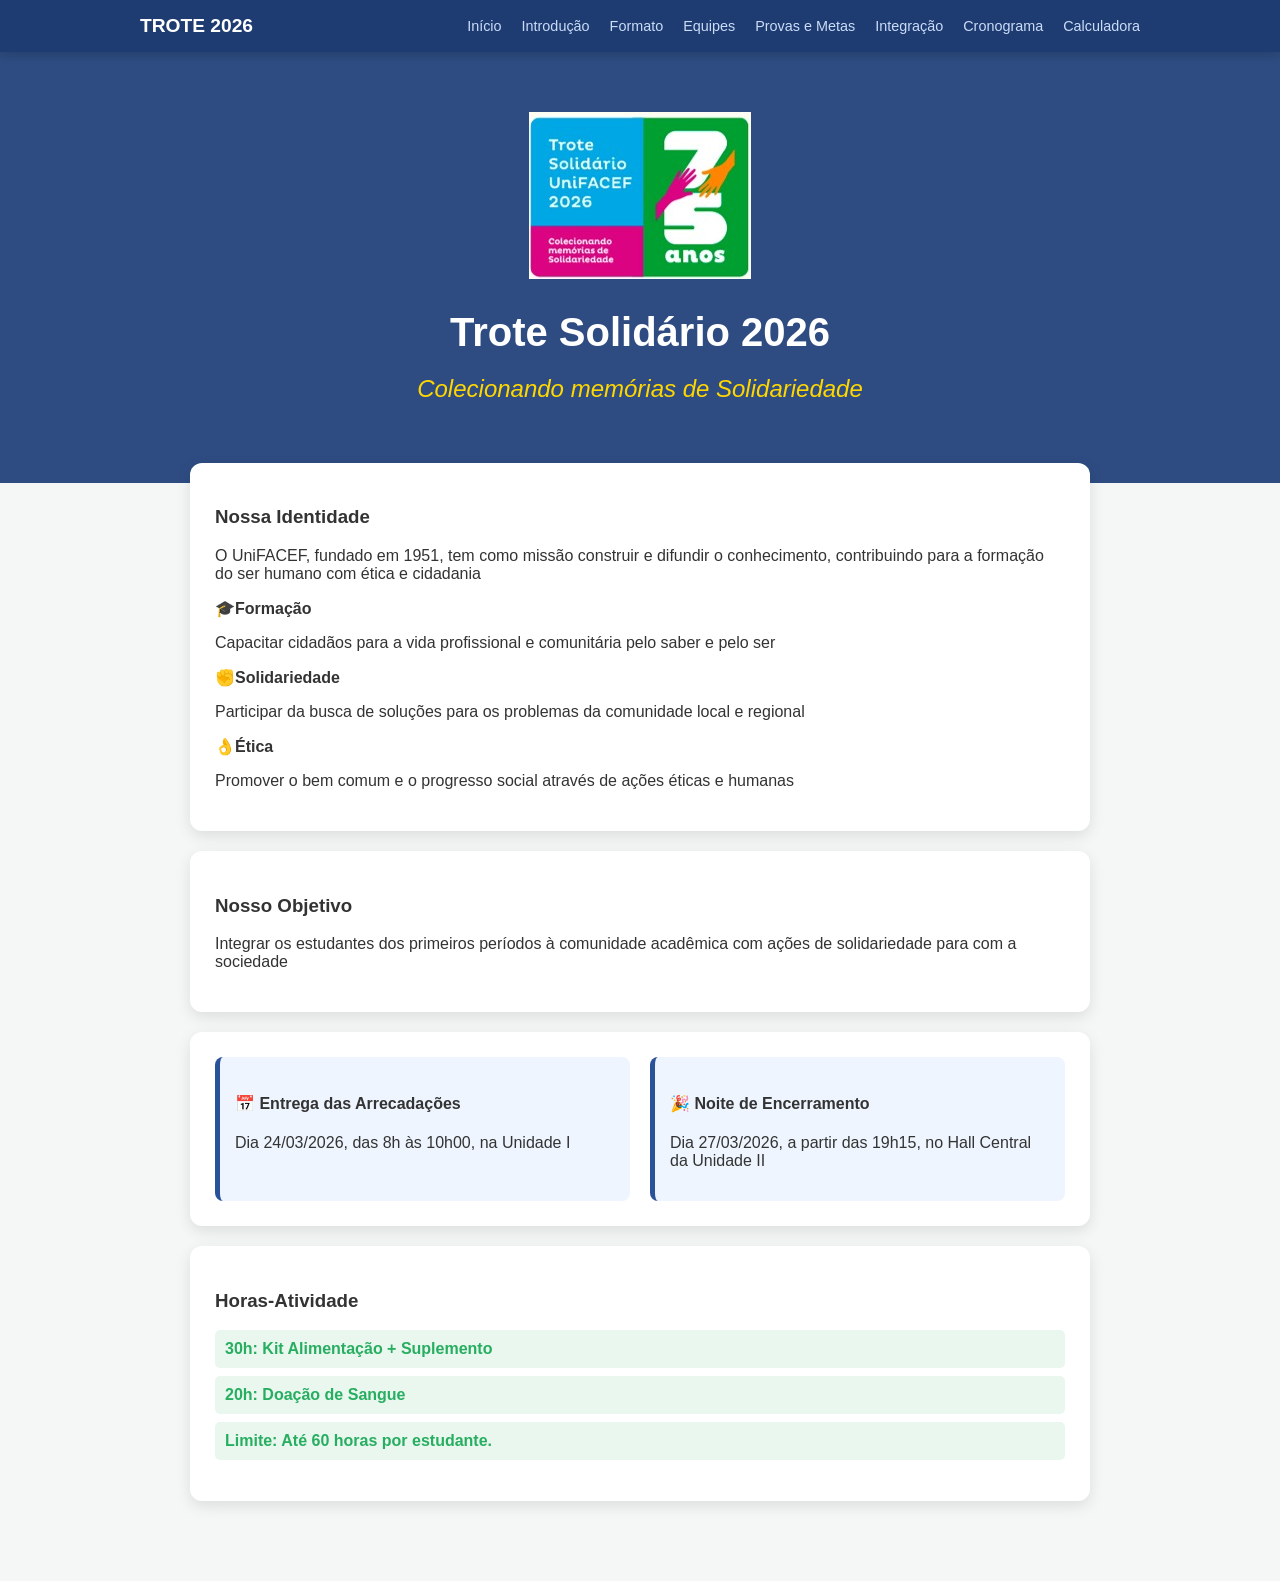
<file: index.html>
<!DOCTYPE html>
<html lang="pt-br">
    <head>
        <title> Trote Solidário </title>
        <meta charset="UTF-8">
        <link rel="stylesheet" href="styles.css">
    </head>
    <body>
        <nav class="menu">
            <div class="menu-container">
                <a href="index.html" class="menu-logo"> Trote 2026 </a>
                <ul class="lista">
                    <li> <a href="index.html"> Início </a> </li>
                    <li> <a href="introducao.html"> Introdução </a> </li>
                    <li> <a href="formato.html"> Formato </a> </li>
                    <li> <a href="equipes.html"> Equipes </a> </li>
                    <li> <a href="provas.html"> Provas e Metas </a> </li>
                    <li> <a href="integracao.html"> Integração </a> </li>
                    <li> <a href="cronograma.html"> Cronograma </a> </li>
                    <li> <a href="calculadora.html"> Calculadora </a> </li>
                </ul>
            </div>
        </nav>
        <header class="cabecalho">
            <div class="cabecalho-container">
                <img src="trote.png" alt="UniFACEF" class="cabecalho-logo"/>
                <h1> Trote Solidário 2026 </h1>
                <h2> Colecionando memórias de Solidariedade </h2>
            </div>
        </header>
        <main class="principal">
            <section>
                <h3> Nossa Identidade </h3>
                <p> O UniFACEF, fundado em 1951, tem como missão construir e difundir o conhecimento, contribuindo para a formação do ser humano com ética e cidadania </p>
                <div class="pilares-container">
                    <div class="pilar"> 
                        <strong> 🎓Formação </strong>
                        <p> Capacitar cidadãos para a vida profissional e comunitária pelo saber e pelo ser </p>
                    </div>
                    <div class="pilar"> 
                        <strong> ✊Solidariedade </strong>
                        <p> Participar da busca de soluções para os problemas da comunidade local e regional </p>
                    </div>
                    <div class="pilar"> 
                        <strong> 👌Ética </strong>
                        <p> Promover o bem comum e o progresso social através de ações éticas e humanas </p>
                    </div>
                </div>
            </section>
            <section>
                <h3> Nosso Objetivo </h3>
                <p> 
                    Integrar os estudantes dos primeiros períodos à comunidade acadêmica com ações de solidariedade para com a sociedade 
                </p>
            </section>
            <section class="importante">
                <div class="card-meta"> 
                    <h4> 📅 Entrega das Arrecadações </h4>
                    <p> Dia 24/03/2026, das 8h às 10h00, na Unidade I </p>
                </div>
                <div class="card-meta">
                    <h4> 🎉 Noite de Encerramento </h4>
                    <p> Dia 27/03/2026, a partir das 19h15, no Hall Central da Unidade II </p>
                </div>    
            </section>
            <section class="recompensas">
                <h3> Horas-Atividade </h3>
                <ul>
                    <li> <strong> 30h: </strong> Kit Alimentação + Suplemento </li> 
                    <li> <strong> 20h: </strong> Doação de Sangue </li> 
                    <li> <strong> Limite: </strong> Até 60 horas por estudante. </li> 
                </ul> 
            </section>
        </main>
    </body>
</html>
</file>
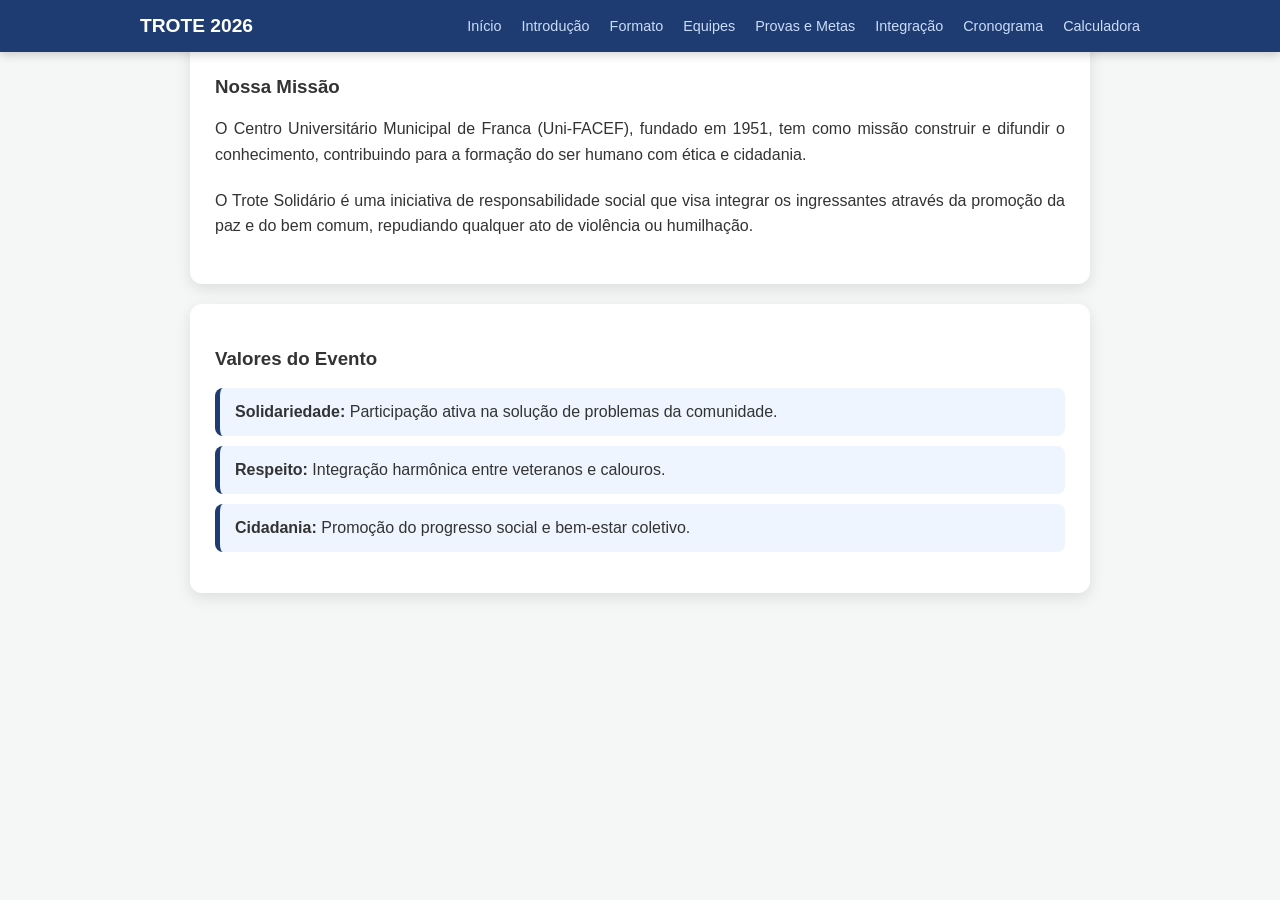
<file: introducao.html>
<!DOCTYPE html>
<html lang="pt-br">
    <head>
        <title> Trote Solidário </title>
        <meta charset="UTF-8">
        <link rel="stylesheet" href="styles.css">
    </head>
    <body>
        <nav class="menu">
            <div class="menu-container">
                <a href="index.html" class="menu-logo"> Trote 2026 </a>
                <ul class="lista">
                    <li> <a href="index.html"> Início </a> </li>
                    <li> <a href="introducao.html"> Introdução </a> </li>
                    <li> <a href="formato.html"> Formato </a> </li>
                    <li> <a href="equipes.html"> Equipes </a> </li>
                    <li> <a href="provas.html"> Provas e Metas </a> </li>
                    <li> <a href="integracao.html"> Integração </a> </li>
                    <li> <a href="cronograma.html"> Cronograma </a> </li>
                    <li> <a href="calculadora.html"> Calculadora </a> </li>
                </ul>
            </div>
        </nav>
        <main class="principal">
            <section class="texto-introducao">
                <h3> Nossa Missão </h3>
                <p> 
                    O Centro Universitário Municipal de Franca (Uni-FACEF), fundado em 1951, tem como missão construir e difundir o conhecimento, contribuindo para a formação do ser humano com ética e cidadania.
                </p>
                <p>
                    O Trote Solidário é uma iniciativa de responsabilidade social que visa integrar os ingressantes através da promoção da paz e do bem comum, repudiando qualquer ato de violência ou humilhação.
                </p>
            </section>
            <section>
                <h3> Valores do Evento </h3>
                <ul class="lista-valores">
                    <li> 
                        <strong> Solidariedade: </strong> 
                        Participação ativa na solução de problemas da comunidade. 
                    </li>
                    <li> 
                        <strong> Respeito: </strong>
                        Integração harmônica entre veteranos e calouros.
                    </li>
                    <li> 
                        <strong> Cidadania: </strong>
                        Promoção do progresso social e bem-estar coletivo.
                    </li>
                </ul>
            </section>
        </main>
    </body>
</html>
</file>
<file: styles.css>
body {
    margin: 0; font-family: 'Segoe UI', sans-serif;
    background-color: #f4f7f6; color: #333;
}
.menu {
    background-color: #1e3c72;  padding: 15px 0;
    position: sticky;
    top: 0;
    z-index: 1000;
    box-shadow: 0 2px 10px rgba(0,0,0,0.2);
}
.menu-container{
    max-width: 1000px;
    margin: 0 auto;
    display: flex;
    justify-content: space-between;
    align-items: center;
    padding: 0 20px;
}
.menu-logo{
    color: white;
    text-decoration: none;
    font-weight: bold;
    font-size: 1.2rem;
    text-transform: uppercase;
}
.lista {
    list-style: none; display: flex; gap: 20px;
    margin: 0; padding: 0;
}
.lista a{
    color: #CBDCF7; text-decoration: none; font-size: 0.9rem;
    font-weight: 500; transition: color 0.3s; 
}
.lista a:hover {
    color: #ffffff;
}
.cabecalho {
    background-color: #2e4c82; color: white; padding: 60px 20px;
    text-align: center;
}
.cabecalho h1{
    font-size: 2.5rem; margin-bottom: 5px;
}
.cabecalho h2{
    font-weight: 300;
    font-style: italic;
    color: #ffd700; 
}
.principal{
    max-width: 900px; margin: -40px auto 40px; padding: 20px;
}
section {
    background: white;
    margin-bottom: 20px;
    padding: 25px;
    border-radius: 12px;
    box-shadow: 0 5px 15px rgba(0,0,0,0.1);
}
.importante {
    display: flex;
    gap: 20px;
}
.card-meta {
    flex: 1; background: #eef5ff; padding: 15px; border-left: 5px solid #2a5298;
    border-radius: 8px;
}
.recompensas ul {
    list-style: none;
    padding: 0;
}
.recompensas li {
    background: #e9f7ef; margin: 8px 0; padding: 10px;
    border-radius: 5px; color: #27ae60; font-weight: bold;
}
.texto-introducao p {
    line-height: 1.6;
    margin-bottom: 20px;
    text-align: justify;
}
.lista-valores {
    list-style: none;
    padding: 0;
}
.lista-valores li {
    background: #eef5ff;
    padding: 15px;
    margin-bottom: 10px;
    border-radius: 8px;
    border-left: 5px solid #1e3c72;
}
table {
    width: 100%; border-collapse: collapse; margin-top: 20px;
    background-color: white;
}
th, td {
    padding: 15px; text-align: left; border-bottom: 1px solid #ddd;
}
th {
    background-color: #2a5298;
}
.box-amarela {
    width: 25px; height: 25px;
    border-radius: 4px;
    background: yellow;
}

/* =============================
   PÁGINA DE PROVAS E METAS
   ============================= */

.provas-header {
    text-align: center;
    padding: 30px 0 10px;
}
.provas-header h2 {
    color: #1e3c72;
    font-size: 1.8rem;
    margin-bottom: 8px;
}
.provas-header p {
    color: #666;
    font-size: 1rem;
}

/* Card base de prova */
.prova-card {
    background: white;
    margin-bottom: 24px;
    padding: 28px;
    border-radius: 12px;
    box-shadow: 0 5px 15px rgba(0,0,0,0.08);
    border-left: 5px solid #2a5298;
}
.prova-card.destaque-amarelo {
    border-left: 5px solid #f0c000;
    background: #fffdf0;
}
.prova-card.destaque-vermelho {
    border-left: 5px solid #e74c3c;
    background: #fff8f8;
}
.prova-card h3 {
    margin: 0 0 10px;
    color: #1e3c72;
    font-size: 1.25rem;
    display: flex;
    align-items: center;
    gap: 8px;
}
.prova-card > p {
    color: #555;
    margin-bottom: 16px;
    line-height: 1.6;
}

/* Box de itens do kit */
.kit-box {
    background: #fffde7;
    border: 2px dashed #f0c000;
    border-radius: 8px;
    padding: 16px 20px;
    margin-top: 12px;
}
.kit-box ul {
    list-style: none;
    padding: 0;
    margin: 0;
}
.kit-box ul li {
    padding: 6px 0;
    color: #444;
    display: flex;
    align-items: center;
    gap: 8px;
}
.kit-box ul li::before {
    content: "✅";
    font-size: 0.9rem;
}

/* Subtítulo e descrição da tabela de avulsos */
.subtitulo-avulsos {
    margin: 20px 0 8px;
    color: #1e3c72;
}
.descricao-avulsos {
    color: #666;
    font-size: 0.9rem;
    margin-bottom: 0;
}

/* Tabela de itens avulsos */
.tabela-avulsos {
    width: 100%;
    border-collapse: collapse;
    margin-top: 12px;
    border-radius: 8px;
    overflow: hidden;
}
.tabela-avulsos th {
    background-color: #2a5298;
    color: white;
    padding: 12px 16px;
    text-align: left;
    font-size: 0.85rem;
    text-transform: uppercase;
    letter-spacing: 0.05em;
}
.tabela-avulsos td {
    padding: 12px 16px;
    border-bottom: 1px solid #eee;
    color: #444;
}
.tabela-avulsos tr:last-child td {
    border-bottom: none;
}
.tabela-avulsos tr:hover td {
    background-color: #f0f5ff;
}

/* Lista de requisitos */
.requisitos {
    list-style: none;
    padding: 0;
    margin: 12px 0 0;
}
.requisitos li {
    padding: 6px 0;
    line-height: 1.5;
    color: #444;
    display: flex;
    gap: 8px;
    align-items: flex-start;
}
.req-ok::before    { content: "✅"; flex-shrink: 0; }
.req-aviso::before { content: "⚠️"; flex-shrink: 0; }
.req-info::before  { content: "📋"; flex-shrink: 0; }
.req-premio::before{ content: "🏅"; flex-shrink: 0; }

.req-aviso { color: #c0392b; }
.req-ok    { color: #27ae60; }
.req-info  { color: #2a5298; }

/* Nota de pontuação */
.nota-pontos {
    margin-top: 12px;
    color: #555;
}

/* Rodapé */
.rodape {
    background: #1e3c72;
    color: #cdd8f0;
    text-align: center;
    padding: 24px 20px;
    margin-top: 40px;
    font-size: 0.9rem;
    line-height: 1.8;
}
.rodape a {
    color: #ffd700;
    text-decoration: none;
}
</file>
